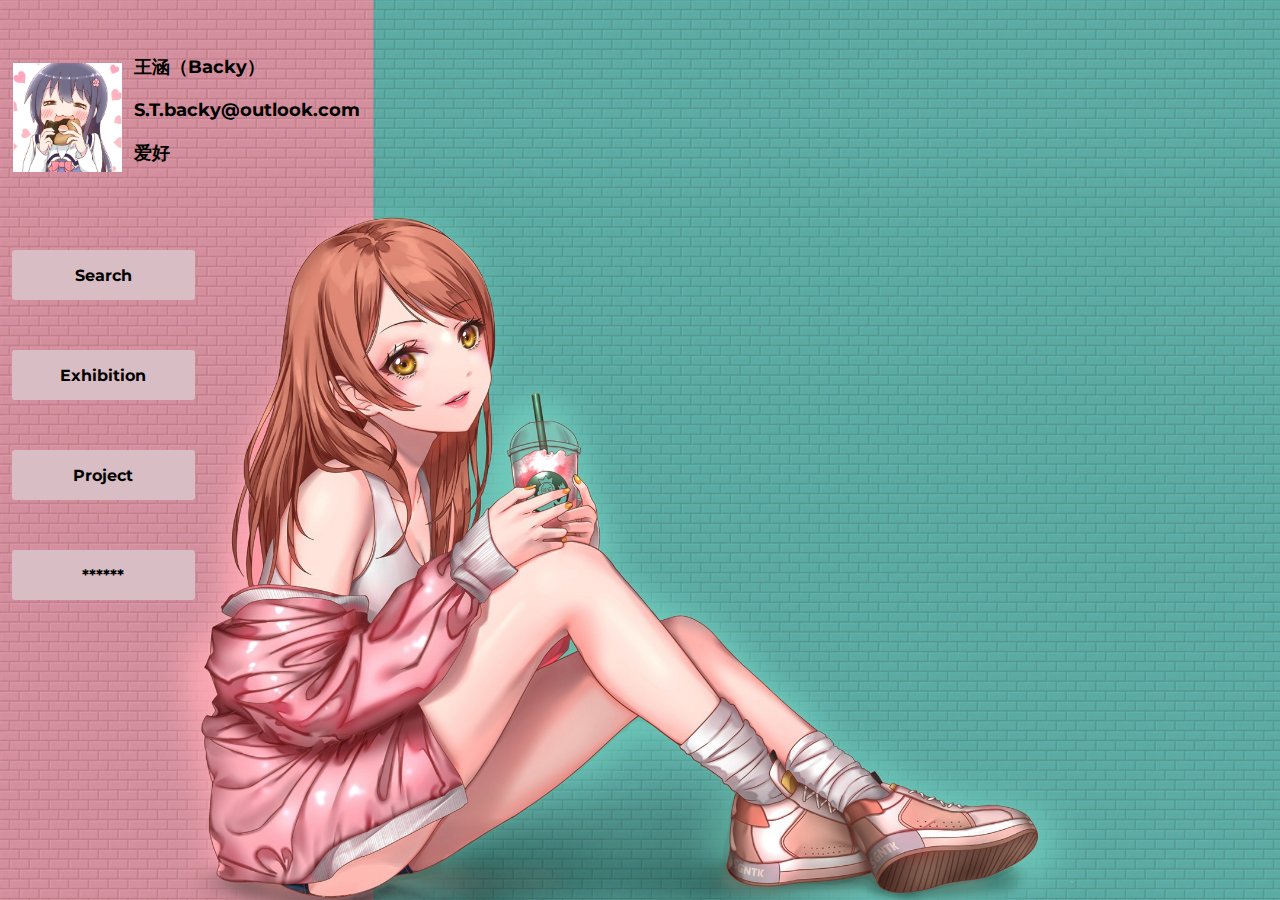
<file: index.html>
<!doctype html>
<html>
<head>
  <meta charset="utf-8">
  <meta name="viewport" content="initial-scale=1.0">
  <title>index</title>
  <link href="http://fonts.googleapis.com/css?family=Montserrat:700" rel="stylesheet" type="text/css">
  <link rel="stylesheet" href="css/standardize.css">
  <link rel="stylesheet" href="css/index-grid.css">
  <link rel="stylesheet" href="css/index.css">
</head>
<body class="body page-index clearfix">
  <div class="container _container">
    <button onClick="window.location='search.html';" class="_button _button-1">******</button>
    <button onClick="window.location='search.html';" class="_button _button-2">Project</button>
    <button onClick="window.location='search.html';" class="_button _button-3">Exhibition</button>
    <button onClick="window.location='search.html';" class="_button _button-4">Search</button>
  </div>
  <div class="container milk">
    <div class="text backy">
      <p>王涵（Backy）</p>
      <p>S.T.backy@outlook.com</p>
      <p>爱好&nbsp;</p>
</div>
    <div class="element backy"></div>
  </div>
</body>
</html>
</file>
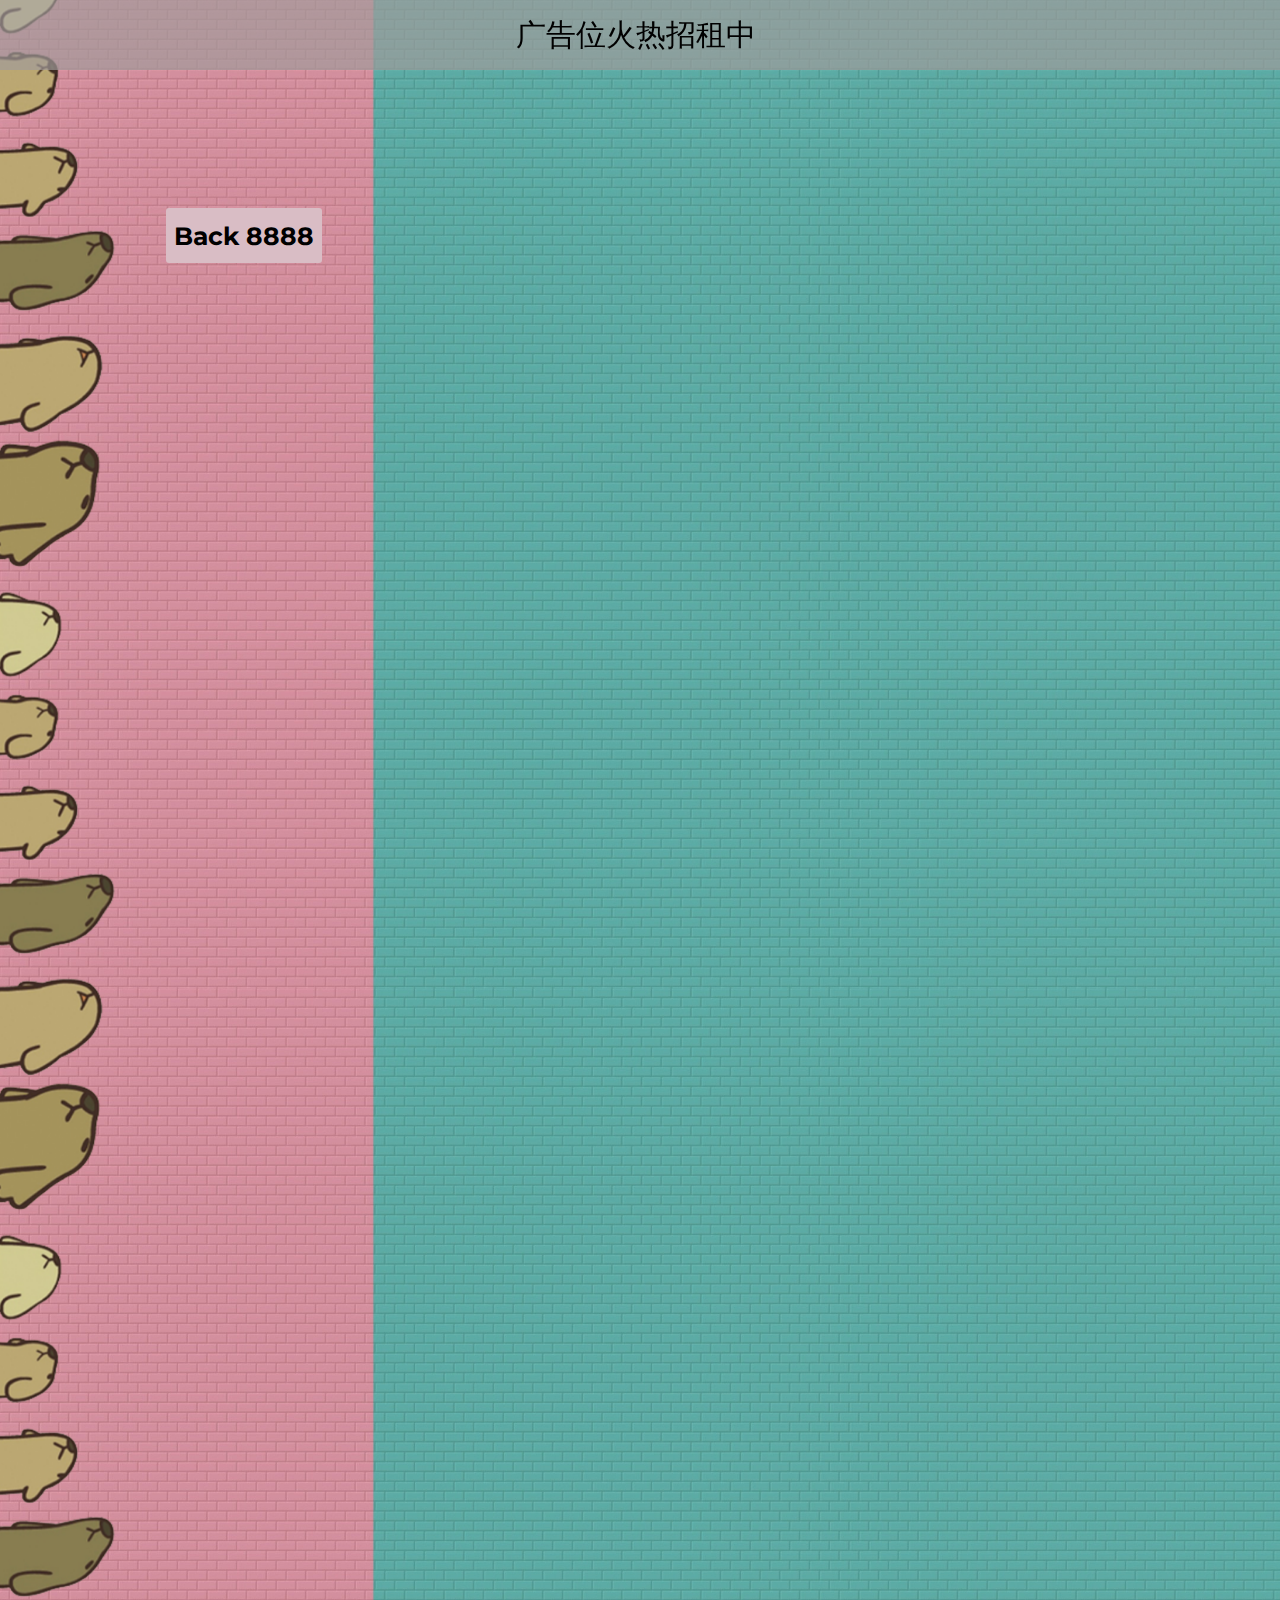
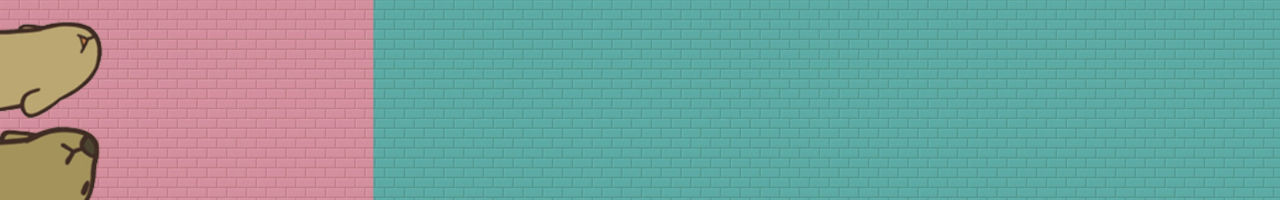
<file: 88888.html>
<!doctype html>
<html>
<head>
  <meta charset="utf-8">
  <meta name="viewport" content="initial-scale=1.0">
  <title>88888</title>
  <link href="http://fonts.googleapis.com/css?family=Montserrat:700,400,400" rel="stylesheet" type="text/css">
  <link rel="stylesheet" href="css/standardize.css">
  <link rel="stylesheet" href="css/88888-grid.css">
  <link rel="stylesheet" href="css/88888.css">
</head>
<body class="body page-88888 clearfix">
  <div class="element element-1"></div>
  <p class="text">广告位火热招租中&nbsp;</p>
  <div class="element element-2"></div>
  <button onClick="window.location='index.html';" class="_button">Back 8888</button>
</body>
</html>
</file>
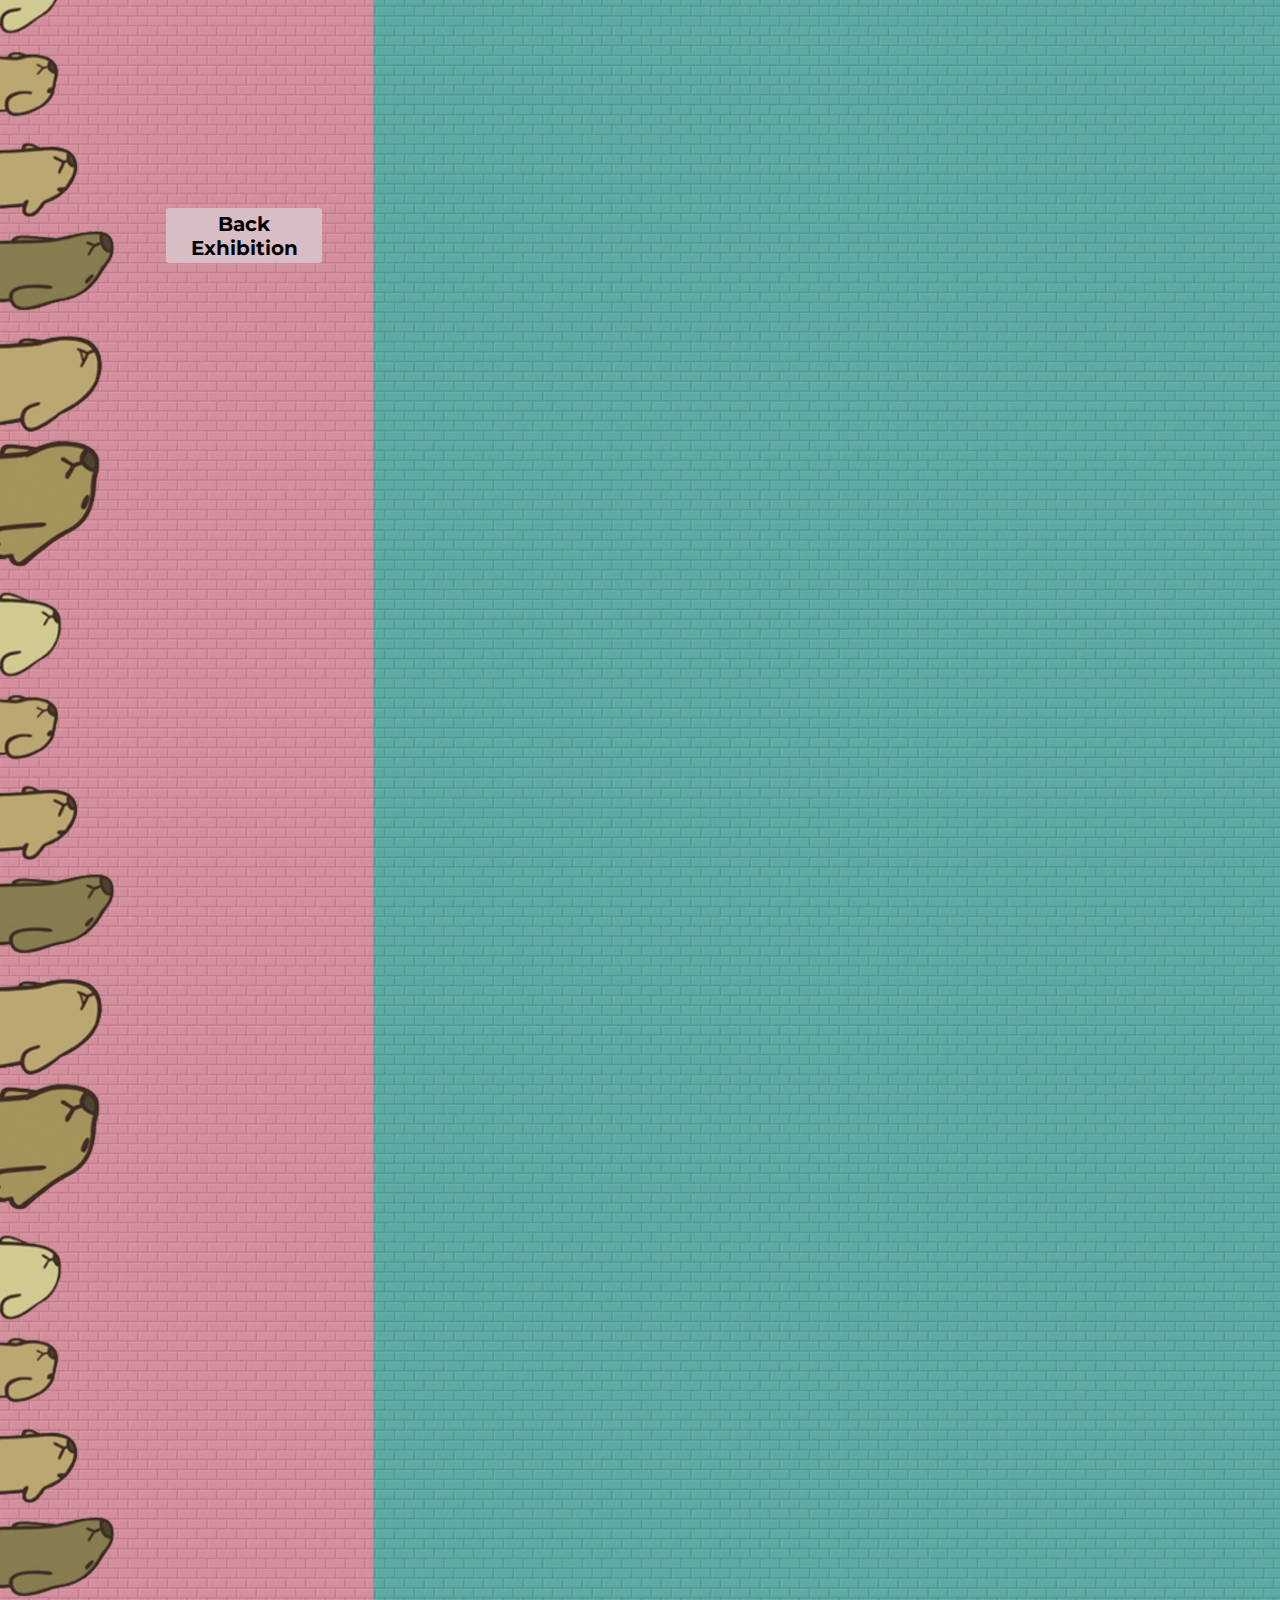
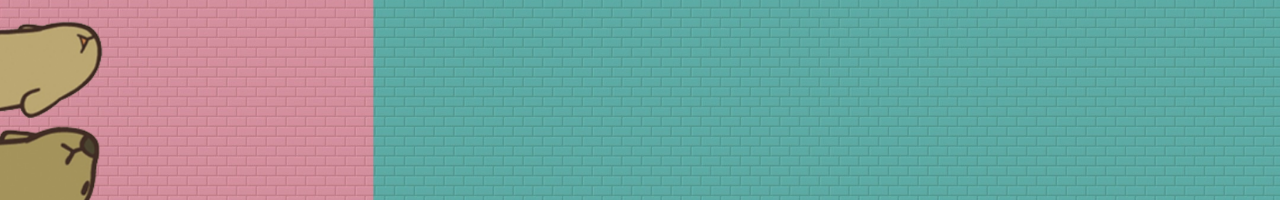
<file: exhibition.html>
<!doctype html>
<html>
<head>
  <meta charset="utf-8">
  <meta name="viewport" content="initial-scale=1.0">
  <title>exhibition</title>
  <link href="http://fonts.googleapis.com/css?family=Montserrat:700" rel="stylesheet" type="text/css">
  <link rel="stylesheet" href="css/standardize.css">
  <link rel="stylesheet" href="css/exhibition-grid.css">
  <link rel="stylesheet" href="css/exhibition.css">
</head>
<body class="body page-exhibition clearfix">
  <div class="element"></div>
  <button onClick="window.location='index.html';" class="_button">Back Exhibition</button>
</body>
</html>
</file>
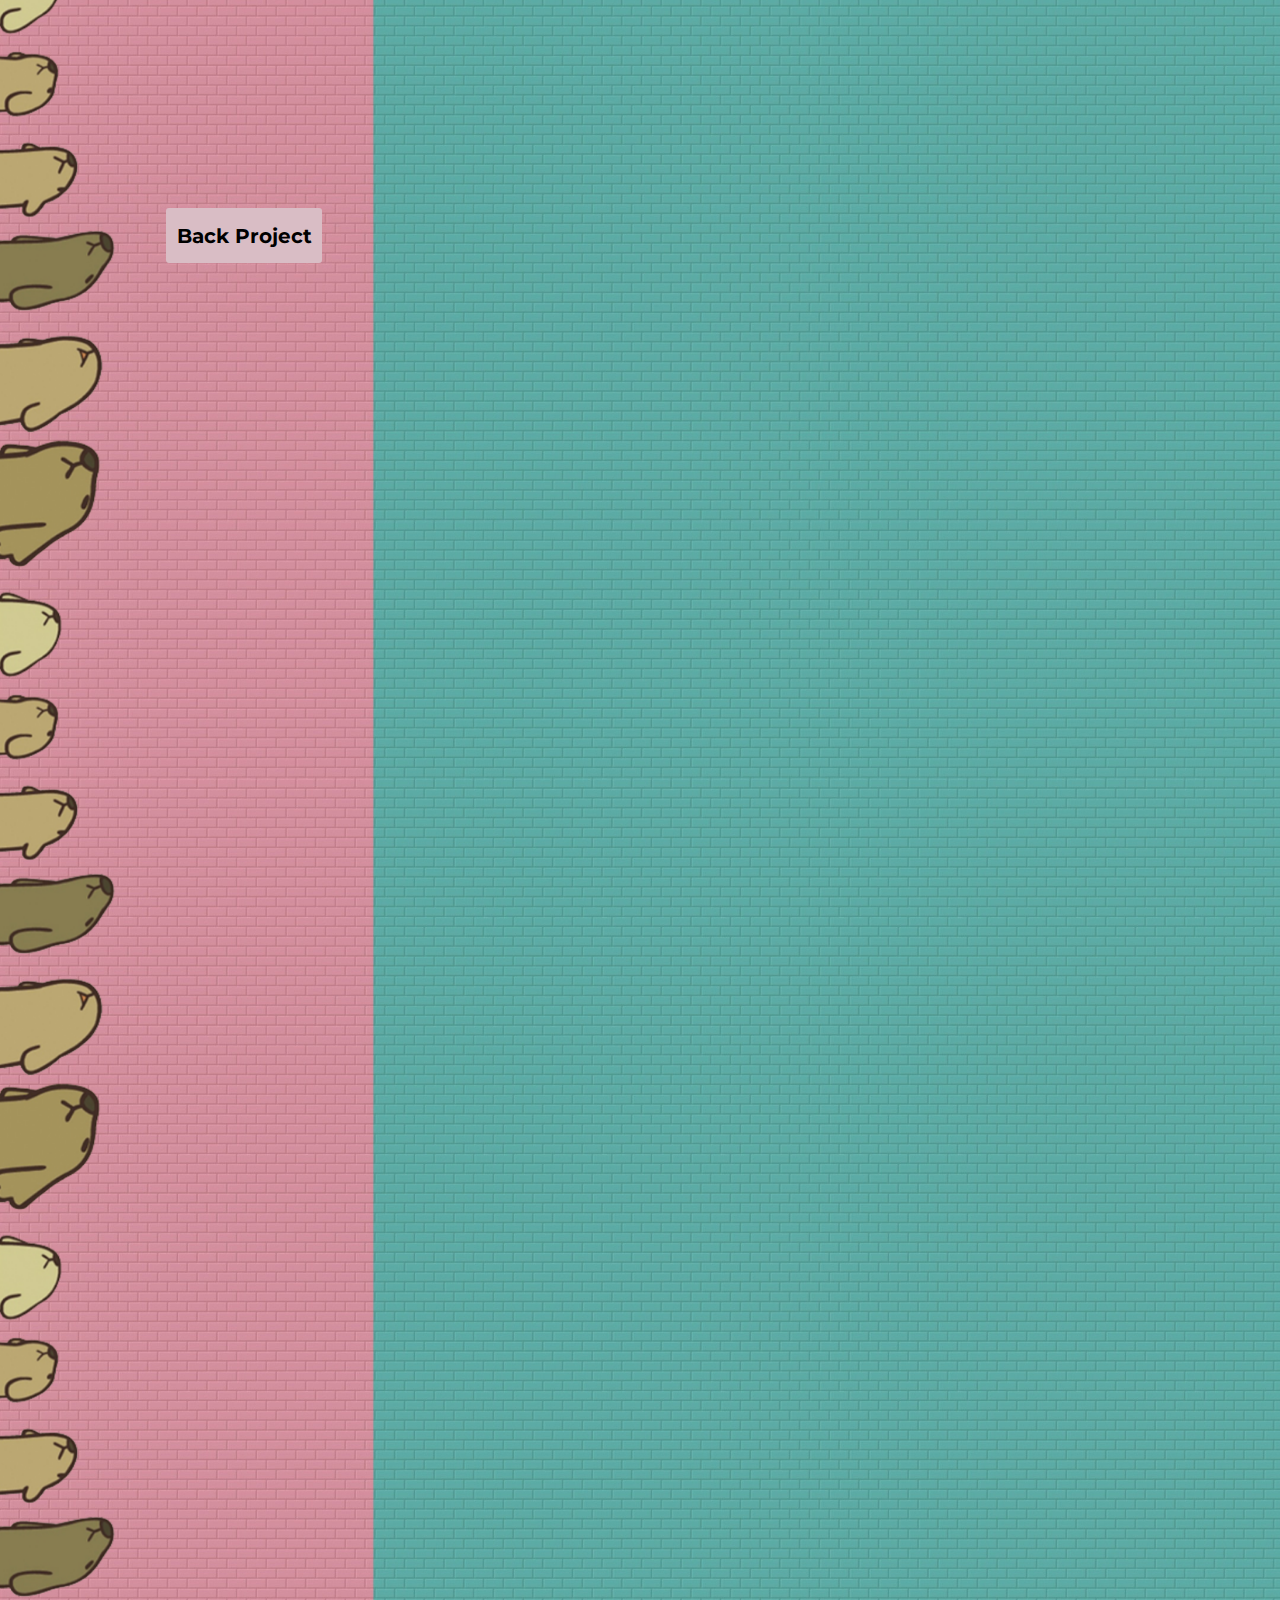
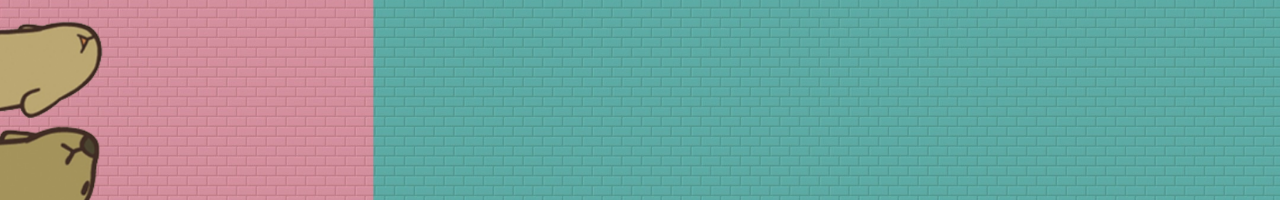
<file: project.html>
<!doctype html>
<html>
<head>
  <meta charset="utf-8">
  <meta name="viewport" content="initial-scale=1.0">
  <title>project</title>
  <link href="http://fonts.googleapis.com/css?family=Montserrat:700" rel="stylesheet" type="text/css">
  <link rel="stylesheet" href="css/standardize.css">
  <link rel="stylesheet" href="css/project-grid.css">
  <link rel="stylesheet" href="css/project.css">
</head>
<body class="body page-project clearfix">
  <div class="element"></div>
  <button onClick="window.location='index.html';" class="_button">Back Project</button>
</body>
</html>
</file>
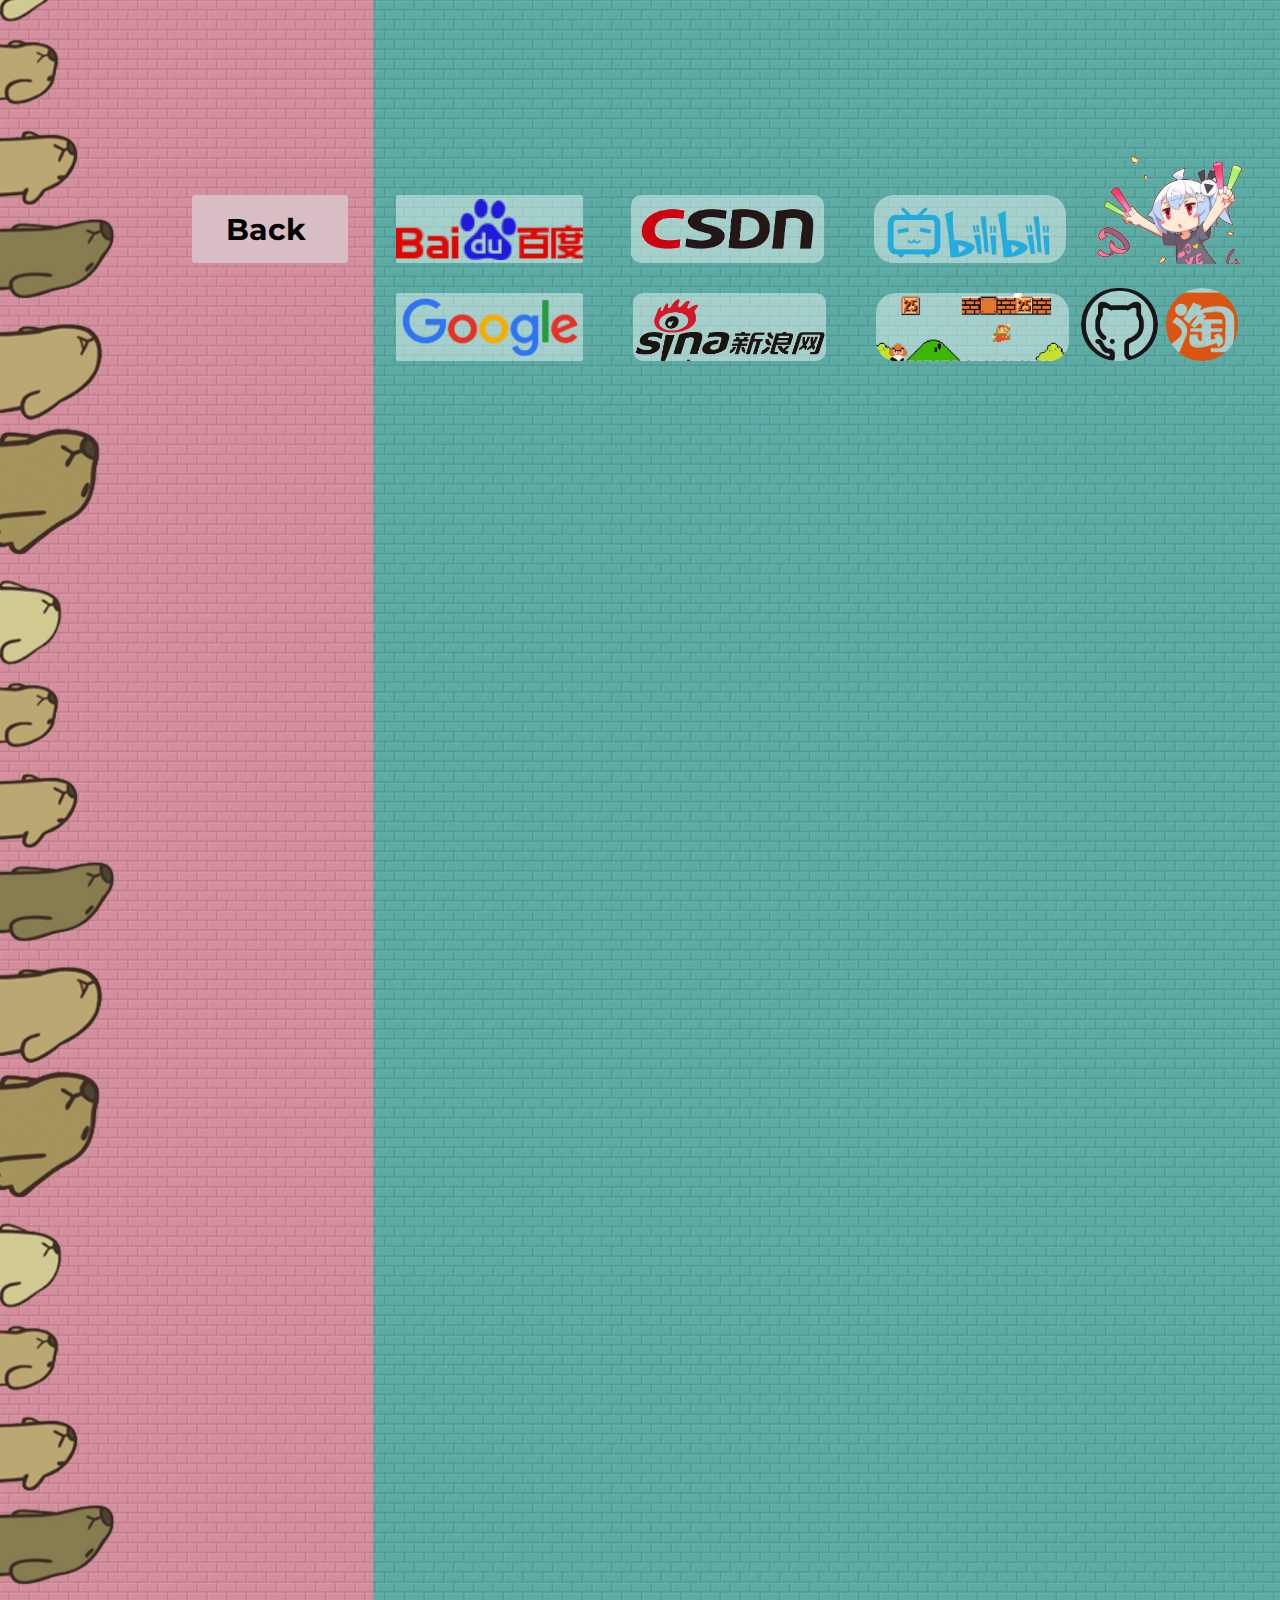
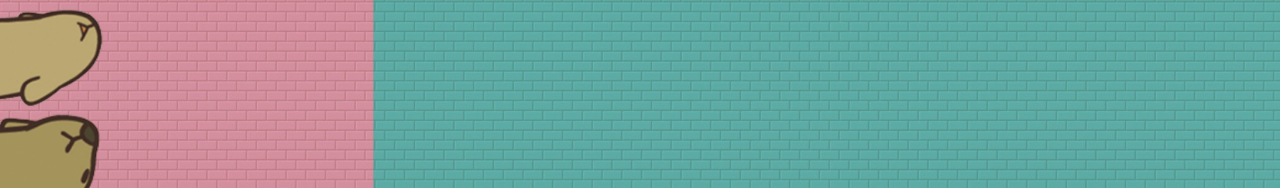
<file: search.html>
<!doctype html>
<html>
<head>
  <meta charset="utf-8">
  <meta name="viewport" content="initial-scale=1.0">
  <title>search</title>
  <link href="http://fonts.googleapis.com/css?family=Montserrat:400,700" rel="stylesheet" type="text/css">
  <link rel="stylesheet" href="css/standardize.css">
  <link rel="stylesheet" href="css/search-grid.css">
  <link rel="stylesheet" href="css/search.css">
</head>
<body class="body page-search clearfix">
  <div class="element"></div>
  <button onClick="window.location='index.html';" class="_button _button-1">Back&nbsp;</button>
  <div class="container clearfix">
    <a href="https://www.baidu.com/" class="button baidu"></a>
    <a class="button csdn" href="#"></a>
    <a href="https://www.bilibili.com/" class="button bilibili"></a>
    <button class="_button"></button>
    <a href="https://www.baidu.com/" class="button google"></a>
    <a href="http://blog.sina.com.cn/s/articlelist_6241868963_0_1.html" class="button sina"></a>
    <button class="maliao"></button>
    <a href="https://github.com/S-T-backy" class="button github"></a>
    <a href="https://www.taobao.com/" class="button taobao"></a>
  </div>
</body>
</html>
</file>
<file: css/index-grid.css>
.fluid-span-1 {
  width: 6.5%;
}

.fluid-span-2 {
  width: 15%;
}

.fluid-span-3 {
  width: 23.5%;
}

.fluid-span-4 {
  width: 32%;
}

.fluid-span-5 {
  width: 40.5%;
}

.fluid-span-6 {
  width: 49%;
}

.fluid-span-7 {
  width: 57.5%;
}

.fluid-span-8 {
  width: 66%;
}

.fluid-span-9 {
  width: 74.5%;
}

.fluid-span-10 {
  width: 83%;
}

.fluid-span-11 {
  width: 91.5%;
}

.fluid-span-12 {
  width: 100%;
}

.fluid-offset-1 {
  margin-left: 8.5%;
}

.fluid-offset-2 {
  margin-left: 17%;
}

.fluid-offset-3 {
  margin-left: 25.5%;
}

.fluid-offset-4 {
  margin-left: 34%;
}

.fluid-offset-5 {
  margin-left: 42.5%;
}

.fluid-offset-6 {
  margin-left: 51%;
}

.fluid-offset-7 {
  margin-left: 59.5%;
}

.fluid-offset-8 {
  margin-left: 68%;
}

.fluid-offset-9 {
  margin-left: 76.5%;
}

.fluid-offset-10 {
  margin-left: 85%;
}

.fluid-offset-11 {
  margin-left: 93.5%;
}
</file>
<file: css/index.css>
body {
  height: 100%;
  background: url('../images/8b0e90fba4453dfb101f414415b3bc72.jpg') rgb(89, 170, 164);
  background-repeat: no-repeat;
  background-size: cover;
  background-position: center top;
  font: 700 1.125em/1.38 Montserrat;
  color: rgb(0, 0, 0);
}

p {
  margin-bottom: 1em;
}

.container {
  position: absolute;
}

.element {
  position: absolute;
  top: 13px;
  left: 3.6931818181%;
  width: 32.1022727272%;
  height: 109px;
  background: url('../images/1b44286875c9408ea101fc0ec7be4842.jpg') rgba(222, 222, 222, 0);
  background-repeat: no-repeat;
  background-size: contain;
  background-position: center center;
}

.milk {
  top: 50px;
  left: -0.5%;
  z-index: 2;
  width: 29.3333333333%;
  height: 122px;
}

.text {
  position: absolute;
  top: 5px;
  left: 37.5%;
  z-index: 1;
  font-size: 1em;
  color: rgb(0, 0, 0);
}

._button {
  display: block;
  position: absolute;
  left: 0;
  width: 95%;
  height: 50px;
  border-radius: 3px;
  background-color: #d9bdc5;
  font-size: 0.889em;
  text-align: center;
  color: rgb(0, 0, 0);
}

._container {
  top: 250px;
  left: 0.9166666666%;
  z-index: 7;
  width: 15.0833333333%;
  height: 349px;
}

.container ._button-1 {
  top: 300px;
  z-index: 6;
}

.container ._button-2 {
  top: 200px;
  z-index: 5;
}

.container ._button-3 {
  top: 100px;
  z-index: 4;
}

.container ._button-4 {
  top: 0;
  z-index: 3;
}

@media(max-width: 1100px) {
  body {
    font-size: 0.813em;
  }

  .container .element {
    top: 0;
    left: 5.1020408163%;
    width: 28.8265306122%;
    height: 125px;
  }

  .container .text {
    top: 9px;
    left: 38.1616709183%;
    font-size: 13px;
  }

  .milk {
    left: 0;
    width: 35.6363636363%;
    height: 123px;
  }

  ._container {
    top: 238px;
    left: 2.4545454545%;
    width: 12.8181818181%;
    height: 306px;
  }

  .container ._button {
    height: 45px;
    font-size: 1.154em;
  }

  .container ._button-1 {
    top: 255px;
    width: 95.744680851%;
  }

  .container ._button-2 {
    top: 170px;
    width: 95.744680851%;
  }

  .container ._button-3 {
    top: 85px;
    width: 95.744680851%;
  }

  .container ._button-4 {
    left: 0;
    right: 0;
    width: 95.74%;
    margin-right: auto;
    margin-left: auto;
  }
}

@media(max-width: 1000px) {
  .container .element {
    left: 4.501607717%;
    width: 33.7620578778%;
    height: 85px;
  }

  .container .text {
    top: 6px;
    left: 41.237113402%;
  }

  .milk {
    width: 31.1%;
    height: 91px;
  }

  ._container {
    top: 210px;
    left: 1.6%;
    width: 13.6%;
    height: 302px;
  }

  .container ._button {
    height: 40px;
    font-size: 1.077em;
  }

  .container ._button-1,
  .container ._button-2,
  .container ._button-3 {
    width: 100%;
  }

  .container ._button-4 {
    left: 0;
    right: 0;
    width: 83%;
    margin-right: auto;
    margin-left: auto;
  }
}

@media(max-width: 900px) {
  body {
    height: 100%;
    background-image: none;
    background-position: 0% 0%;
  }

  .container .element {
    left: 4.3515220207%;
    width: 24.6486936608%;
  }

  .container .text {
    top: 0;
    left: 34.7150259067%;
  }

  .milk {
    left: 1.1111111111%;
    width: 42.8888888888%;
    height: 89px;
  }

  ._container {
    left: 2.4444444444%;
    width: 12%;
    height: 259px;
  }

  .container ._button {
    width: 85%;
  }

  .container ._button-1 {
    top: 210px;
    left: 7.4968434343%;
  }

  .container ._button-2 {
    top: 140px;
    left: 7.4968434343%;
    font-size: 1em;
  }

  .container ._button-3 {
    top: 70px;
    left: 7.4968434343%;
    font-size: 1em;
  }

  .container ._button-4 {
    left: 0;
    right: 0;
    margin-right: auto;
    margin-left: auto;
  }
}

@media(max-width: 800px) {
  .container .element {
    left: 4.9501456649%;
  }

  .container .text {
    left: 32.9596651758%;
  }

  .milk {
    left: 1.1113281249%;
    width: 47.5999999999%;
    height: 70px;
  }

  ._container {
    left: 2.6003906249%;
    width: 12.6%;
    height: 255px;
  }

  .container ._button {
    width: 83%;
  }

  .container ._button-1 {
    left: 7.487211285%;
  }

  .container ._button-2 {
    left: 7.5027127577%;
    font-size: 1.077em;
  }

  .container ._button-3 {
    left: 8.4948070066%;
    font-size: 1.077em;
  }

  .container ._button-4 {
    left: 0;
    right: 0;
    margin-right: auto;
    margin-left: auto;
  }
}

@media(max-width: 700px) {
  body {
    font-size: 0.813em;
  }

  .container .element {
    top: -4px;
    left: 5.472379969%;
    width: 21.0259539118%;
    height: 78px;
  }

  .container .text {
    left: 32.9863425165%;
  }

  .milk {
    left: 1.1116071428%;
    width: 47.5609756097%;
  }

  ._container {
    left: 1.8571428571%;
    width: 15%;
    height: 268px;
  }

  .container ._button {
    left: 7.619047619%;
  }

  .container ._button-1 {
    width: 82.8571428571%;
  }

  .container ._button-3 {
    font-size: 1em;
  }

  .container ._button-4 {
    right: auto;
  }
}

@media(max-width: 600px) {
  .container .element {
    top: 7px;
    left: 7.3591414334%;
    width: 26.2826479767%;
    height: 82px;
  }

  .container .text {
    top: 7px;
    left: 38.8983190056%;
  }

  .milk {
    top: 30px;
    left: 0;
    width: 47.5%;
  }

  ._container {
    top: 140px;
    left: 1.8333333333%;
    height: 261px;
  }

  .container ._button-4 {
    left: 7.6041666666%;
  }
}

@media(max-width: 500px) {
  body {
    font-size: 0.813em;
  }

  .container .element {
    top: 0;
    left: 3.781512605%;
    width: 28.5714285714%;
    height: 93px;
  }

  .container .text {
    top: 12px;
    left: 35.294117647%;
  }

  .milk {
    top: 20px;
  }

  ._container {
    top: 120px;
    left: 1.8%;
    height: 259px;
  }

  .container ._button-1 {
    top: 180px;
  }

  .container ._button-2 {
    top: 120px;
    font-size: 0.769em;
  }

  .container ._button-3 {
    top: 60px;
    font-size: 0.769em;
  }

  .container ._button-4 {
    font-size: 0.769em;
  }
}

@media(max-width: 400px) {
  body {
    font-size: 0.563em;
  }

  .container {
    top: 10px;
  }

  .container .element {
    top: -6px;
    left: 6.7076923076%;
  }

  .container .text {
    top: 13px;
    left: 41.9487179487%;
    font-size: 9px;
  }

  ._container {
    left: 52.25%;
    width: 42.75%;
    height: 95px;
  }

  .container ._button {
    width: 40%;
    height: 35px;
    font-size: 1.222em;
  }

  .container ._button-1 {
    top: 50px;
    left: 48.0329949238%;
  }

  .container ._button-2 {
    top: 50px;
    left: 0;
  }

  .container ._button-3 {
    top: 0;
    left: 0;
  }

  .container ._button-4 {
    left: 48.0329949238%;
  }
}

@media(max-width: 300px) {
  body {
    height: 100%;
    background-image: url('../images/8b0e90fba4453dfb101f414415b3bc72.jpg');
    background-size: cover;
    background-position: center top;
  }

  .container .element {
    top: 0;
    left: 4.7872340425%;
    width: 25.6756756756%;
    height: 39px;
  }

  .container .text {
    top: 0;
    left: 37.9379697258%;
    font-size: 6px;
  }

  .milk {
    width: 47%;
    height: 42px;
  }

  ._container {
    top: 52px;
    left: 15.1979166666%;
    width: 99%;
    height: 30px;
  }

  .container ._button {
    top: 6px;
    width: 15%;
    height: 18px;
  }

  .container ._button-1 {
    left: 60%;
    font-size: 1.833em;
  }

  .container ._button-2 {
    left: 40%;
    font-size: 1.333em;
  }

  .container ._button-3 {
    left: 20%;
    font-size: 1.333em;
  }

  .container ._button-4 {
    left: 0;
    font-size: 1.333em;
  }
}
</file>
<file: css/88888-grid.css>
.fluid-span-1 {
  width: 6.5%;
}

.fluid-span-2 {
  width: 15%;
}

.fluid-span-3 {
  width: 23.5%;
}

.fluid-span-4 {
  width: 32%;
}

.fluid-span-5 {
  width: 40.5%;
}

.fluid-span-6 {
  width: 49%;
}

.fluid-span-7 {
  width: 57.5%;
}

.fluid-span-8 {
  width: 66%;
}

.fluid-span-9 {
  width: 74.5%;
}

.fluid-span-10 {
  width: 83%;
}

.fluid-span-11 {
  width: 91.5%;
}

.fluid-span-12 {
  width: 100%;
}

.fluid-offset-1 {
  margin-left: 8.5%;
}

.fluid-offset-2 {
  margin-left: 17%;
}

.fluid-offset-3 {
  margin-left: 25.5%;
}

.fluid-offset-4 {
  margin-left: 34%;
}

.fluid-offset-5 {
  margin-left: 42.5%;
}

.fluid-offset-6 {
  margin-left: 51%;
}

.fluid-offset-7 {
  margin-left: 59.5%;
}

.fluid-offset-8 {
  margin-left: 68%;
}

.fluid-offset-9 {
  margin-left: 76.5%;
}

.fluid-offset-10 {
  margin-left: 85%;
}

.fluid-offset-11 {
  margin-left: 93.5%;
}
</file>
<file: css/88888.css>
body {
  height: 100%;
  background: url('../images/8b0e90fba4453dfb101f414415b3bc72(3).jpg') rgb(78, 155, 148);
  background-repeat: repeat-y;
  background-size: cover;
  background-position: left top;
  font: 400 1.875em/1.38 Montserrat;
  color: rgb(0, 0, 0);
}

.text {
  position: fixed;
  top: 14px;
  left: 0;
  right: 0;
  z-index: 3;
  width: 22.3828125%;
  min-height: 43px;
  margin: 0 auto;
  font-size: 1em;
  text-align: center;
  color: rgb(0, 0, 0);
}

._button {
  display: block;
  position: relative;
  float: left;
  z-index: 1;
  width: 12.1666666666%;
  height: 55px;
  margin: 208px 0 0 3%;
  border-radius: 3px;
  background-color: #d9bdc5;
  font-size: 0.833em;
  font-weight: 700;
  text-align: center;
  color: rgb(0, 0, 0);
}

.element-1 {
  position: relative;
  float: left;
  z-index: 0;
  width: 10%;
  height: 1800px;
  background: url('../images/ac5afa59ada34de634b6be4db5a59b24%20-%20%E5%89%AF%E6%9C%AC.png') rgba(222, 222, 222, 0);
  background-repeat: repeat-y;
  background-size: contain;
  background-position: center center;
}

.element-2 {
  position: fixed;
  top: 0;
  left: 0;
  right: 0;
  z-index: 2;
  width: 100.0833333333%;
  height: 70px;
  margin: 0 auto;
  background-color: rgba(160, 155, 155, 0.68);
}

@media(max-width: 1100px) {
  .element-2,
  .text {
    right: auto;
  }

  ._button {
    position: relative;
    z-index: 1;
  }

  .element-1 {
    position: relative;
    z-index: 0;
  }
}

@media(max-width: 1000px) {
  body {
    font-size: 1.875em;
  }

  ._button {
    position: relative;
    z-index: 1;
  }

  .element-1 {
    position: relative;
    z-index: 0;
  }
}

@media(max-width: 300px) {
  ._button {
    position: relative;
    z-index: 1;
  }

  .element-1 {
    position: relative;
    z-index: 0;
  }
}
</file>
<file: css/exhibition-grid.css>
.fluid-span-1 {
  width: 6.5%;
}

.fluid-span-2 {
  width: 15%;
}

.fluid-span-3 {
  width: 23.5%;
}

.fluid-span-4 {
  width: 32%;
}

.fluid-span-5 {
  width: 40.5%;
}

.fluid-span-6 {
  width: 49%;
}

.fluid-span-7 {
  width: 57.5%;
}

.fluid-span-8 {
  width: 66%;
}

.fluid-span-9 {
  width: 74.5%;
}

.fluid-span-10 {
  width: 83%;
}

.fluid-span-11 {
  width: 91.5%;
}

.fluid-span-12 {
  width: 100%;
}

.fluid-offset-1 {
  margin-left: 8.5%;
}

.fluid-offset-2 {
  margin-left: 17%;
}

.fluid-offset-3 {
  margin-left: 25.5%;
}

.fluid-offset-4 {
  margin-left: 34%;
}

.fluid-offset-5 {
  margin-left: 42.5%;
}

.fluid-offset-6 {
  margin-left: 51%;
}

.fluid-offset-7 {
  margin-left: 59.5%;
}

.fluid-offset-8 {
  margin-left: 68%;
}

.fluid-offset-9 {
  margin-left: 76.5%;
}

.fluid-offset-10 {
  margin-left: 85%;
}

.fluid-offset-11 {
  margin-left: 93.5%;
}
</file>
<file: css/exhibition.css>
body {
  height: 100%;
  background: url('../images/8b0e90fba4453dfb101f414415b3bc72(2).jpg') rgb(78, 155, 148);
  background-repeat: no-repeat;
  background-size: cover;
  background-position: center center;
  font: 700 1.25em/1.38 Montserrat;
  color: rgb(0, 0, 0);
}

.element {
  float: left;
  width: 10%;
  height: 1800px;
  background: url('../images/ac5afa59ada34de634b6be4db5a59b24%20-%20%E5%89%AF%E6%9C%AC.png') rgba(222, 222, 222, 0);
  background-repeat: repeat-y;
  background-size: contain;
  background-position: center center;
}

._button {
  display: block;
  float: left;
  width: 12.1666666666%;
  height: 55px;
  margin: 208px 0 0 3%;
  border-radius: 3px;
  background-color: #d9bdc5;
  font-size: 1em;
  text-align: center;
  color: rgb(0, 0, 0);
}

@media(max-width: 1000px) {
  body {
    font-size: 1.25em;
  }
}
</file>
<file: css/project-grid.css>
.fluid-span-1 {
  width: 6.5%;
}

.fluid-span-2 {
  width: 15%;
}

.fluid-span-3 {
  width: 23.5%;
}

.fluid-span-4 {
  width: 32%;
}

.fluid-span-5 {
  width: 40.5%;
}

.fluid-span-6 {
  width: 49%;
}

.fluid-span-7 {
  width: 57.5%;
}

.fluid-span-8 {
  width: 66%;
}

.fluid-span-9 {
  width: 74.5%;
}

.fluid-span-10 {
  width: 83%;
}

.fluid-span-11 {
  width: 91.5%;
}

.fluid-span-12 {
  width: 100%;
}

.fluid-offset-1 {
  margin-left: 8.5%;
}

.fluid-offset-2 {
  margin-left: 17%;
}

.fluid-offset-3 {
  margin-left: 25.5%;
}

.fluid-offset-4 {
  margin-left: 34%;
}

.fluid-offset-5 {
  margin-left: 42.5%;
}

.fluid-offset-6 {
  margin-left: 51%;
}

.fluid-offset-7 {
  margin-left: 59.5%;
}

.fluid-offset-8 {
  margin-left: 68%;
}

.fluid-offset-9 {
  margin-left: 76.5%;
}

.fluid-offset-10 {
  margin-left: 85%;
}

.fluid-offset-11 {
  margin-left: 93.5%;
}
</file>
<file: css/project.css>
body {
  height: 100%;
  background: url('../images/8b0e90fba4453dfb101f414415b3bc72(2).jpg') rgb(78, 155, 148);
  background-repeat: no-repeat;
  background-size: cover;
  background-position: center center;
  font: 700 1.25em/1.38 Montserrat;
  color: rgb(0, 0, 0);
}

.element {
  float: left;
  width: 10%;
  height: 1800px;
  background: url('../images/ac5afa59ada34de634b6be4db5a59b24%20-%20%E5%89%AF%E6%9C%AC.png') rgba(222, 222, 222, 0);
  background-repeat: repeat-y;
  background-size: contain;
  background-position: center center;
}

._button {
  display: block;
  float: left;
  width: 12.1666666666%;
  height: 55px;
  margin: 208px 0 0 3%;
  border-radius: 3px;
  background-color: #d9bdc5;
  font-size: 1em;
  text-align: center;
  color: rgb(0, 0, 0);
}

@media(max-width: 1000px) {
  body {
    font-size: 1.25em;
  }
}
</file>
<file: css/search-grid.css>
.fluid-span-1 {
  width: 6.5%;
}

.fluid-span-2 {
  width: 15%;
}

.fluid-span-3 {
  width: 23.5%;
}

.fluid-span-4 {
  width: 32%;
}

.fluid-span-5 {
  width: 40.5%;
}

.fluid-span-6 {
  width: 49%;
}

.fluid-span-7 {
  width: 57.5%;
}

.fluid-span-8 {
  width: 66%;
}

.fluid-span-9 {
  width: 74.5%;
}

.fluid-span-10 {
  width: 83%;
}

.fluid-span-11 {
  width: 91.5%;
}

.fluid-span-12 {
  width: 100%;
}

.fluid-offset-1 {
  margin-left: 8.5%;
}

.fluid-offset-2 {
  margin-left: 17%;
}

.fluid-offset-3 {
  margin-left: 25.5%;
}

.fluid-offset-4 {
  margin-left: 34%;
}

.fluid-offset-5 {
  margin-left: 42.5%;
}

.fluid-offset-6 {
  margin-left: 51%;
}

.fluid-offset-7 {
  margin-left: 59.5%;
}

.fluid-offset-8 {
  margin-left: 68%;
}

.fluid-offset-9 {
  margin-left: 76.5%;
}

.fluid-offset-10 {
  margin-left: 85%;
}

.fluid-offset-11 {
  margin-left: 93.5%;
}
</file>
<file: css/search.css>
body {
  height: 100%;
  background: url('../images/8b0e90fba4453dfb101f414415b3bc72(2).jpg') rgb(78, 155, 148);
  background-repeat: no-repeat;
  background-size: cover;
  background-position: center center;
  font: 700 1.875em/1.38 Montserrat;
  color: rgb(0, 0, 0);
}

.baidu {
  z-index: 0;
  width: 21.8204488778%;
  height: 68px;
  margin-top: 52px;
  border-radius: 2px;
  background-image: url('../images/baidu.png');
  background-repeat: no-repeat;
  background-size: contain;
  background-position: center center;
}

.bilibili {
  z-index: 3;
  width: 22.5685785536%;
  height: 68px;
  margin: 52px 0 0 5.85208%;
  border-radius: 20px;
  background-image: url('../images/bilibili(%E5%B7%B2%E5%8E%BB%E5%BA%95).png');
  background-repeat: no-repeat;
  background-size: cover;
  background-position: 50% 30%;
}

.button {
  display: block;
  position: relative;
  float: left;
  background-color: rgba(255, 255, 255, 0.44);
  font-size: 0.533em;
  font-weight: 400;
  text-align: center;
  color: rgb(0, 0, 0);
}

.container {
  float: left;
  width: 66.7942708333%;
  height: 218px;
  margin: 143px 0 0 3.79948%;
}

.csdn {
  z-index: 1;
  width: 22.5685785536%;
  height: 68px;
  margin: 52px 0 0 5.57722%;
  border-radius: 10px;
  background-image: url('../images/csdn(3).jpg');
  background-repeat: no-repeat;
  background-size: cover;
  background-position: center center;
}

.element {
  float: left;
  width: 10%;
  height: 1800px;
  margin-top: -12px;
  background: url('../images/ac5afa59ada34de634b6be4db5a59b24%20-%20%E5%89%AF%E6%9C%AC.png') rgba(222, 222, 222, 0);
  background-repeat: repeat-y;
  background-size: contain;
  background-position: center center;
}

.github {
  z-index: 7;
  width: 8.9828063472%;
  height: 73px;
  margin: 13px 0 0 1.4562%;
  border-radius: 100px;
  background-image: url('../images/github.png');
  background-repeat: no-repeat;
  background-size: cover;
  background-position: center center;
}

.google {
  clear: both;
  z-index: 4;
  width: 21.8204488778%;
  height: 68px;
  margin-top: 18px;
  border-radius: 2px;
  background-image: url('../images/google(2).png');
  background-repeat: no-repeat;
  background-size: cover;
  background-position: center center;
}

.maliao {
  display: block;
  position: relative;
  float: left;
  z-index: 6;
  width: 22.5685785536%;
  height: 68px;
  margin: 18px 0 0 5.85208%;
  border-radius: 20px;
  background: url('../images/b1402decfdec7f1696eb729969525270.png') rgba(255, 255, 255, 0.44);
  background-repeat: no-repeat;
  background-size: cover;
  background-position: center center;
  font-size: 0.533em;
  font-weight: 400;
  text-align: center;
  color: rgb(0, 0, 0);
}

.sina {
  z-index: 5;
  width: 22.5685785536%;
  height: 68px;
  margin: 18px 0 0 5.83259%;
  border-radius: 10px;
  background-image: url('../images/sina-logo-white-744x430(%E5%B7%B2%E5%8E%BB%E5%BA%95).png');
  background-repeat: no-repeat;
  background-size: cover;
  background-position: left top;
}

.taobao {
  z-index: 8;
  width: 8.3590003508%;
  height: 73px;
  margin: 13px 0 0 0.99809%;
  border-radius: 100px;
  background-image: url('../images/timg(%E5%B7%B2%E5%8E%BB%E5%BA%95).png');
  background-repeat: repeat-y;
  background-size: 80px auto;
  background-position: center top;
}

._button {
  display: block;
  float: left;
  border-radius: 3px;
  text-align: center;
  color: rgb(0, 0, 0);
}

.container ._button {
  position: relative;
  z-index: 2;
  width: 18.0798004987%;
  height: 132px;
  margin-left: 3.2165%;
  background: url('../images/1011bce4d5fdbb6dcb74b137b4931e7e.png') rgba(255, 255, 255, 0);
  background-repeat: no-repeat;
  background-size: contain;
  background-position: center center;
  font-size: 0.533em;
  font-weight: 400;
}

._button-1 {
  width: 12.1666666666%;
  height: 68px;
  margin: 195px 0 0 5%;
  background-color: #d9bdc5;
  font-size: 1em;
}

@media(max-width: 1100px) {
  body {
    font-size: 1.563em;
  }

  .container {
    width: 67.909090909%;
    height: 224px;
    margin-left: 3.77983%;
  }

  .container .baidu {
    z-index: 0;
    width: 21.4733935742%;
    height: 60px;
    margin-left: -0.09413%;
  }

  .container .bilibili {
    z-index: 3;
    width: 22.2096720214%;
    height: 60px;
    margin-left: 5.7459%;
  }

  .container .button {
    position: relative;
    font-size: 0.64em;
  }

  .container .csdn {
    z-index: 1;
    width: 22.2096720214%;
    height: 60px;
    margin-left: 5.73963%;
  }

  .container .github {
    z-index: 7;
    width: 8.9724006612%;
    height: 67px;
    margin-top: 16px;
    margin-left: 1.60852%;
  }

  .container .google {
    z-index: 4;
    width: 21.4733935742%;
    height: 60px;
    margin-top: 16px;
  }

  .container .maliao {
    position: relative;
    z-index: 6;
    width: 22.2096720214%;
    height: 60px;
    margin-top: 16px;
    margin-left: 5.7459%;
    font-size: 0.64em;
  }

  .container .sina {
    z-index: 5;
    width: 22.2096720214%;
    height: 60px;
    margin-top: 16px;
    margin-left: 5.6455%;
  }

  .container .taobao {
    z-index: 8;
    width: 8.8384842334%;
    height: 67px;
    margin-top: 16px;
    margin-left: 1.47047%;
    border-width: 1px;
    border-style: none;
    background-size: 73px 80px;
  }

  .element {
    margin-top: 0;
  }

  ._button {
    height: 60px;
    margin-left: 5.1875%;
    font-size: 25px;
  }

  .container ._button {
    position: relative;
    z-index: 2;
    width: 21.0248791613%;
    height: 122px;
    margin-top: 12px;
    margin-left: 1.68382%;
    font-size: 0.64em;
  }
}

@media(max-width: 1000px) {
  body {
    font-size: 1.438em;
  }

  .container {
    width: 67.5%;
    height: 209px;
    margin-left: 3.73438%;
  }

  .container .baidu {
    z-index: 0;
    width: 20.8623927038%;
    margin-left: 0.88889%;
  }

  .container .bilibili {
    z-index: 3;
    width: 21.5777002861%;
    margin-left: 5.34954%;
  }

  .container .button {
    position: relative;
    font-size: 0.696em;
  }

  .container .csdn {
    z-index: 1;
    width: 21.5777002861%;
    margin-left: 4.91667%;
  }

  .container .github {
    z-index: 7;
    width: 8.8888888888%;
    height: 61px;
    margin-top: 18px;
    margin-left: 3.05093%;
    background-size: contain;
  }

  .container .google {
    z-index: 4;
    width: 20.8623927038%;
    margin-top: 18px;
    margin-left: 0.88889%;
    background-size: contain;
  }

  .container .maliao {
    position: relative;
    z-index: 6;
    width: 21.5777002861%;
    margin-top: 18px;
    margin-left: 5.59954%;
    font-size: 0.696em;
  }

  .container .sina {
    z-index: 5;
    width: 21.5777002861%;
    margin-top: 18px;
    margin-left: 4.66667%;
  }

  .container .taobao {
    z-index: 8;
    width: 8.8888888888%;
    height: 61px;
    margin-top: 18px;
    margin-left: 1.9213%;
    border-width: 3px;
    background-size: 50px 57px;
  }

  ._button {
    margin-left: 4.5%;
    font-size: 23px;
  }

  .container ._button {
    position: relative;
    z-index: 2;
    width: 21.6296296296%;
    height: 125px;
    margin-top: 0;
    margin-left: 1.6088%;
    font-size: 0.696em;
  }
}

@media(max-width: 900px) {
  body {
    height: 100%;
    background-image: none;
    background-position: 0% 0%;
  }

  .container {
    width: 67.8888888888%;
    height: 223px;
    margin-left: 3.89931%;
  }

  .container .baidu {
    z-index: 0;
    margin-left: -0.09974%;
  }

  .container .bilibili {
    z-index: 3;
    margin-left: 5.58525%;
  }

  .container .button {
    position: relative;
    font-size: 0.64em;
  }

  .container .csdn {
    z-index: 1;
    margin-left: 5.58525%;
  }

  .container .github {
    z-index: 7;
    width: 8.6745262511%;
    height: 53px;
    margin-top: 23px;
    margin-left: 1.48582%;
  }

  .container .google {
    z-index: 4;
    margin-top: 23px;
    margin-left: -0.09974%;
  }

  .container .maliao {
    position: relative;
    z-index: 6;
    margin-top: 23px;
    margin-left: 5.58525%;
    font-size: 0.64em;
  }

  .container .sina {
    z-index: 5;
    margin-top: 23px;
    margin-left: 5.58525%;
  }

  .container .taobao {
    z-index: 8;
    width: 8.8381965578%;
    height: 53px;
    margin-top: 23px;
    margin-left: 2.32463%;
  }

  ._button {
    margin-left: 5.19792%;
    font-size: 25px;
  }

  .container ._button {
    position: relative;
    z-index: 2;
    width: 21.6044804746%;
    height: 105px;
    margin-top: 15px;
    margin-left: 2.65709%;
    font-size: 0.64em;
  }
}

@media(max-width: 800px) {
  body {
    font-size: 1.125em;
  }

  .container {
    width: 67.875%;
    height: 196px;
    margin-left: 4.08008%;
  }

  .container .baidu {
    z-index: 0;
    margin-left: -0.09496%;
  }

  .container .bilibili {
    z-index: 3;
    margin-left: 5.55364%;
  }

  .container .button {
    position: relative;
    font-size: 0.889em;
  }

  .container .csdn {
    z-index: 1;
    margin-left: 5.55364%;
  }

  .container .github {
    z-index: 7;
    width: 10.5002590524%;
    height: 58px;
    margin-top: 18px;
    margin-left: 1.40424%;
  }

  .container .google {
    z-index: 4;
    margin-top: 18px;
    margin-left: 0;
    background-repeat: repeat-x;
  }

  .container .maliao {
    position: relative;
    z-index: 6;
    margin-top: 18px;
    margin-left: 5.55364%;
    font-size: 0.889em;
  }

  .container .sina {
    z-index: 5;
    margin-top: 18px;
    margin-left: 5.55364%;
  }

  .container .taobao {
    z-index: 8;
    width: 10.1318289102%;
    height: 58px;
    margin-top: 18px;
    margin-left: 1.14814%;
    border-style: solid;
  }

  ._button {
    margin-top: 196px;
    margin-left: 5.19922%;
    font-size: 18px;
  }

  .container ._button {
    position: relative;
    z-index: 2;
    width: 23.1997468281%;
    height: 100px;
    margin-top: 12px;
    margin-left: 1.49632%;
    font-size: 0.889em;
  }
}

@media(max-width: 700px) {
  .container {
    width: 67.8%;
    margin-left: 2.59152%;
  }

  .container .baidu {
    z-index: 0;
    margin-left: -0.09548%;
  }

  .container .bilibili {
    z-index: 3;
    margin-left: 5.54422%;
  }

  .container .button {
    position: relative;
  }

  .container .csdn {
    z-index: 1;
    margin-left: 5.54422%;
  }

  .container .github {
    z-index: 7;
    width: 10.7460327912%;
    height: 51px;
    margin-top: 30px;
    margin-left: 2.29802%;
  }

  .container .google {
    z-index: 4;
    margin-top: 30px;
  }

  .container .maliao {
    position: relative;
    z-index: 6;
    margin-top: 30px;
    margin-left: 5.54422%;
  }

  .container .sina {
    z-index: 5;
    margin-top: 30px;
    margin-left: 5.54422%;
  }

  .container .taobao {
    z-index: 8;
    width: 9.4817936392%;
    height: 48px;
    margin-top: 30px;
    margin-left: 1.46507%;
    border-width: 2px;
  }

  ._button {
    margin-top: 198px;
    margin-left: 5.57143%;
  }

  .container ._button {
    position: relative;
    z-index: 2;
    width: 24.8429224645%;
    height: 102px;
    margin-top: 6px;
    margin-left: 0.09548%;
  }
}

@media(max-width: 600px) {
  body {
    font-size: 1.438em;
  }

  .container {
    width: 67.8333333333%;
    height: 218px;
    margin-left: 3.29948%;
  }

  .container .baidu {
    z-index: 0;
    margin-left: -0.06143%;
  }

  .container .bilibili {
    z-index: 3;
    margin-left: 5.52826%;
  }

  .container .button {
    position: relative;
    font-size: 0.696em;
  }

  .container .csdn {
    z-index: 1;
    margin-left: 5.52826%;
    background-size: contain;
  }

  .container .github {
    z-index: 7;
    width: 11.0620318801%;
    height: 44px;
    margin-top: 41px;
    margin-left: 2.23818%;
  }

  .container .google {
    z-index: 4;
    margin-top: 25px;
  }

  .container .maliao {
    position: relative;
    z-index: 6;
    margin-top: 25px;
    margin-left: 5.52826%;
    font-size: 0.696em;
  }

  .container .sina {
    z-index: 5;
    margin-top: 25px;
    margin-left: 5.40541%;
    background-size: contain;
    background-position: center center;
  }

  .container .taobao {
    z-index: 8;
    width: 11.5479115479%;
    height: 46px;
    margin-top: 0;
    margin-left: 0;
  }

  ._button {
    margin-top: 195px;
    margin-left: 5.19792%;
    font-size: 23px;
  }

  .container ._button {
    position: relative;
    z-index: 2;
    width: 22.3698866909%;
    height: 95px;
    margin-top: 21px;
    margin-left: 1.93873%;
    font-size: 0.696em;
  }
}

@media(max-width: 500px) {
  body {
    font-size: 1.125em;
  }

  .container {
    width: 65.8%;
    margin-left: 3.43438%;
  }

  .container .baidu {
    z-index: 0;
    width: 21.5799999999%;
    height: 50px;
    margin-left: -0.019%;
  }

  .container .bilibili {
    z-index: 3;
    height: 50px;
    margin-left: 5.50912%;
  }

  .container .button {
    position: relative;
    font-size: 0.889em;
  }

  .container .csdn {
    z-index: 1;
    height: 50px;
    margin-left: 5.50912%;
  }

  .container .github {
    z-index: 7;
    width: 11.2042753155%;
    height: 38px;
    margin-top: 18px;
    margin-left: 1.52926%;
  }

  .container .google {
    clear: none;
    z-index: 4;
    width: 21.5799999999%;
    height: 50px;
    margin-top: 18px;
  }

  .container .maliao {
    position: relative;
    z-index: 6;
    height: 50px;
    margin-top: 18px;
    margin-left: 5.46163%;
    font-size: 0.889em;
  }

  .container .sina {
    z-index: 5;
    height: 50px;
    margin-top: 18px;
    margin-left: 5.50912%;
    background-position: center top;
  }

  .container .taobao {
    clear: both;
    z-index: 8;
    width: 12.462006079%;
    height: 44px;
    margin-top: -73px;
    margin-left: 88.4261%;
  }

  ._button {
    height: 50px;
    margin-top: 197px;
    margin-left: 3.6%;
    font-size: 18px;
  }

  .container ._button {
    position: relative;
    clear: both;
    z-index: 2;
    width: 24.1887905604%;
    height: 73px;
    margin-top: -73px;
    margin-left: 77.2179%;
    font-size: 0.889em;
  }
}

@media(max-width: 400px) {
  body {
    font-size: 0.938em;
  }

  .container {
    width: 69.5%;
    margin-top: -1660px;
    margin-left: 25%;
  }

  .container .baidu {
    z-index: 0;
    height: 35px;
    margin-left: 0;
  }

  .container .bilibili {
    z-index: 3;
    height: 35px;
    margin-left: 5.46875%;
  }

  .container .button {
    position: relative;
    font-size: 1.067em;
  }

  .container .csdn {
    z-index: 1;
    height: 35px;
    margin-left: 5.46875%;
  }

  .container .github {
    z-index: 7;
    width: 12.5899280575%;
    margin-left: 1.22527%;
  }

  .container .google {
    z-index: 4;
    height: 35px;
  }

  .container .maliao {
    position: relative;
    z-index: 6;
    height: 35px;
    margin-left: 5.4631299999%;
    font-size: 1.067em;
  }

  .container .sina {
    z-index: 5;
    height: 35px;
    margin-left: 5.46875%;
  }

  .container .taobao {
    z-index: 8;
    width: 11.8705035971%;
    height: 35px;
    margin-top: -65px;
    margin-left: 88.1294999999%;
  }

  .element {
    position: relative;
    z-index: 10;
  }

  ._button {
    position: relative;
    clear: both;
    z-index: 11;
    margin-top: -1606px;
    margin-left: 7.84766%;
    font-size: 15px;
  }

  .container ._button {
    position: relative;
    z-index: 2;
    margin-top: -75px;
    margin-left: 77.2482%;
    font-size: 1.067em;
  }

  ._button-1 {
    height: 35px;
  }
}

@media(max-width: 300px) {
  body {
    height: 100%;
    background-image: url('../images/8b0e90fba4453dfb101f414415b3bc72(2).jpg');
    background-size: cover;
    background-position: center center;
  }

  .container {
    width: 66.6666666666%;
    height: 131px;
    margin-top: 139px;
    margin-left: 4.29688%;
  }

  .container .baidu {
    z-index: 0;
    width: 21.7661691542%;
    height: 25px;
    margin-top: 0;
    margin-left: -1.15625%;
  }

  .container .bilibili {
    z-index: 3;
    width: 22.5124378109%;
    height: 25px;
    margin-top: 0;
    margin-left: 13.99219%;
    background-size: contain;
  }

  .container .button {
    position: relative;
    font-size: 1.333em;
  }

  .container .csdn {
    z-index: 1;
    width: 22.5124378109%;
    height: 25px;
    margin-top: 0;
    margin-left: 13.99219%;
  }

  .container .github {
    clear: both;
    z-index: 7;
    width: 22.9623274315%;
    height: 25px;
    margin-top: -25px;
    margin-left: -1.42969%;
  }

  .container .google {
    clear: both;
    z-index: 4;
    width: 21.7661691542%;
    height: 25px;
    margin-top: -31px;
    margin-left: -1.15625%;
  }

  .container .maliao {
    position: relative;
    z-index: 6;
    width: 22.5124378109%;
    height: 25px;
    margin-top: 20px;
    margin-left: 34.5625%;
    font-size: 1.333em;
  }

  .container .sina {
    z-index: 5;
    width: 22.5124378109%;
    height: 25px;
    margin-top: -31px;
    margin-left: 34.5625%;
  }

  .container .taobao {
    clear: none;
    z-index: 8;
    width: 22.4631464004%;
    height: 23px;
    margin-top: -25px;
    margin-left: 72.23438%;
    background-size: 23px 26px;
  }

  .element {
    position: relative;
    z-index: 10;
  }

  ._button {
    position: relative;
    z-index: 11;
    height: 25px;
    margin-top: 139px;
    margin-left: 3.19792%;
    font-size: 12px;
  }

  .container ._button {
    position: relative;
    z-index: 2;
    width: 26.4565946494%;
    height: 46px;
    margin-top: 8px;
    margin-left: 67.125%;
    font-size: 1.333em;
  }

  ._button-1 {
    clear: none;
  }
}
</file>
<file: css/standardize.css>
/*! normalize.css v2.1.0 | MIT License | git.io/normalize */

/* ==========================================================================
   HTML5 display definitions
   ========================================================================== */

/**
 * Correct `block` display not defined in IE 8/9.
 */

article,
aside,
details,
figcaption,
figure,
footer,
header,
hgroup,
main,
nav,
section,
summary {
    display: block;
}

/**
 * Correct `inline-block` display not defined in IE 8/9.
 */

audio,
canvas,
video {
    display: inline-block;
}

/**
 * Prevent modern browsers from displaying `audio` without controls.
 * Remove excess height in iOS 5 devices.
 */

audio:not([controls]) {
    display: none;
    height: 0;
}

/**
 * Address styling not present in IE 8/9.
 */

[hidden] {
    display: none;
}

/* ==========================================================================
   Base
   ========================================================================== */

/**
 * 1. Set default font family to sans-serif.
 * 2. Prevent iOS text size adjust after orientation change, without disabling
 *    user zoom.
 * 3. Ensure that the HTML is always 100% height. This fixed body height issues in Chrome for example.
 */

html {
    font-family: sans-serif; /* 1 */
    -webkit-text-size-adjust: 100%; /* 2 */
    -ms-text-size-adjust: 100%; /* 2 */
    min-height: 100%;
}

/**
 * Remove default margin.
 */

body {
    margin: 0;
}

/* ==========================================================================
   Links
   ========================================================================== */

/**
 * Address `outline` inconsistency between Chrome and other browsers.
 */

a:focus {
    outline: thin dotted;
}

/**
 * Improve readability when focused and also mouse hovered in all browsers.
 */

a:active,
a:hover {
    outline: 0;
}

/* ==========================================================================
   Typography
   ========================================================================== */

/**
 * Address variable `h1` font-size and margin within `section` and `article`
 * contexts in Firefox 4+, Safari 5, and Chrome.
 */

h1 {
    font-size: 2em;
    margin: 0.67em 0;
}

/**
 * Address styling not present in IE 8/9, Safari 5, and Chrome.
 */

abbr[title] {
    border-bottom: 1px dotted;
}

/**
 * Address style set to `bolder` in Firefox 4+, Safari 5, and Chrome.
 */

b,
strong {
    font-weight: bold;
}

/**
 * Address styling not present in Safari 5 and Chrome.
 */

dfn {
    font-style: italic;
}

/**
 * Address differences between Firefox and other browsers.
 */

hr {
    -moz-box-sizing: content-box;
    box-sizing: content-box;
    height: 0;
}

/**
 * Address styling not present in IE 8/9.
 */

mark {
    background: #ff0;
    color: #000;
}

/**
 * Correct font family set oddly in Safari 5 and Chrome.
 */

code,
kbd,
pre,
samp {
    font-family: monospace, serif;
    font-size: 1em;
}

/**
 * Improve readability of pre-formatted text in all browsers.
 */

pre {
    white-space: pre-wrap;
}

/**
 * Set consistent quote types.
 */

q {
    quotes: "\201C" "\201D" "\2018" "\2019";
}

/**
 * Address inconsistent and variable font size in all browsers.
 */

small {
    font-size: 80%;
}

/**
 * Prevent `sub` and `sup` affecting `line-height` in all browsers.
 */

sub,
sup {
    font-size: 75%;
    line-height: 0;
    position: relative;
    vertical-align: baseline;
}

sup {
    top: -0.5em;
}

sub {
    bottom: -0.25em;
}

/* ==========================================================================
   Embedded content
   ========================================================================== */

/**
 * Remove border when inside `a` element in IE 8/9.
 */

img {
    border: 0;
}

/**
 * Correct overflow displayed oddly in IE 9.
 */

svg:not(:root) {
    overflow: hidden;
}

/* ==========================================================================
   Figures
   ========================================================================== */

/**
 * Address margin not present in IE 8/9 and Safari 5.
 */

figure {
    margin: 0;
}

/* ==========================================================================
   Forms
   ========================================================================== */

/**
 * Define consistent border, margin, and padding.
 */
fieldset {
    margin: 0 2px;
    padding: 0.35em 0.625em 0.75em;
}

/**
 * 1. Correct `color` not being inherited in IE 8/9.
 * 2. Remove padding so people aren't caught out if they zero out fieldsets.
 */

legend {
    border: 0; /* 1 */
    padding: 0; /* 2 */
}

/**
 * 1. Correct font family not being inherited in all browsers.
 * 2. Correct font size not being inherited in all browsers.
 * 3. Address margins set differently in Firefox 4+, Safari 5, and Chrome.
 */

button,
input,
select,
textarea {
    font-family: inherit; /* 1 */
    font-size: 100%; /* 2 */
    font-weight: inherit; /* 1 */
    margin: 0; /* 3 */
    padding: 0;
}

/**
 * Remove the default button background color that browsers set
 */

button {
    background: transparent;
}

/**
 * Address Firefox 4+ setting `line-height` on `input` using `!important` in
 * the UA stylesheet.
 */

button,
input {
    line-height: normal;
}

/**
 * Address inconsistent `text-transform` inheritance for `button` and `select`.
 * All other form control elements do not inherit `text-transform` values.
 * Correct `button` style inheritance in Chrome, Safari 5+, and IE 8+.
 * Correct `select` style inheritance in Firefox 4+ and Opera.
 */

button,
select {
    text-transform: none;
}

/**
 * Make sure selects don't get the default browser styles.
 */
select {
  -webkit-appearance: none;
}


/**
 * 1. Avoid the WebKit bug in Android 4.0.* where (2) destroys native `audio`
 *    and `video` controls.
 * 2. Correct inability to style clickable `input` types in iOS.
 * 3. Improve usability and consistency of cursor style between image-type
 *    `input` and others.
 */

button,
html input[type="button"], /* 1 */
input[type="reset"],
input[type="submit"] {
    -webkit-appearance: button; /* 2 */
    cursor: pointer; /* 3 */
}

/**
 * Re-set default cursor for disabled elements.
 */

button[disabled],
html input[disabled] {
    cursor: default;
}

/**
 * 1. Address box sizing set to `content-box` in IE 8/9.
 * 2. Remove excess padding in IE 8/9.
 */

input[type="checkbox"],
input[type="radio"] {
    box-sizing: border-box; /* 1 */
    padding: 0; /* 2 */
}

/**
 * 1. Address `appearance` set to `searchfield` in Safari 5 and Chrome.
 * 2. Address `box-sizing` set to `border-box` in Safari 5 and Chrome
 *    (include `-moz` to future-proof).
 */

input[type="search"] {
    -webkit-appearance: textfield; /* 1 */
    -moz-box-sizing: content-box;
    -webkit-box-sizing: content-box; /* 2 */
    box-sizing: content-box;
}

/**
 * Remove inner padding and search cancel button in Safari 5 and Chrome
 * on OS X.
 */

input[type="search"]::-webkit-search-cancel-button,
input[type="search"]::-webkit-search-decoration {
    -webkit-appearance: none;
}

/**
 * Remove inner padding and border in Firefox 4+.
 */

button::-moz-focus-inner,
input::-moz-focus-inner {
    border: 0;
    padding: 0;
}

/**
 * 1. Remove default vertical scrollbar in IE 8/9.
 * 2. Improve readability and alignment in all browsers.
 * 3. Disable resizing by default.
 */

textarea {
    overflow: auto; /* 1 */
    vertical-align: top; /* 2 */
    resize: none; /* 3 */
}

/* ==========================================================================
   Tables
   ========================================================================== */

/**
 * Remove most spacing between table cells.
 */

table {
    border-collapse: collapse;
    border-spacing: 0;
}



html, body, div, span, applet, object, iframe,
h1, h2, h3, h4, h5, h6, p, blockquote, pre,
a, abbr, acronym, address, big, cite, code,
del, dfn, em, font, img, ins, kbd, q, s, samp,
small, strike, strong, sub, sup, tt, var,
dl, dt, dd, ol, ul, li,
fieldset, form, label, legend,
table, caption, tbody, tfoot, thead, tr, th, td {
  margin: 0;
  padding: 0;
  border: 0;
  outline: 0;
  font-weight: inherit;
  font-style: inherit;
  font-size: 100%;
  font-family: inherit;
  vertical-align: baseline;
}
/* remember to define focus styles! */
:focus {
  outline: 0;
}
body {
  line-height: 1;
  color: black;
  background: white;
}
ol, ul, li {
  list-style: none;
}
/* tables still need 'cellspacing="0"' in the markup */
table {
  border-collapse: separate;
  border-spacing: 0;
}
caption, th, td {
  text-align: left;
  font-weight: normal;
}
blockquote:before, blockquote:after,
q:before, q:after {
  content: "";
}
blockquote, q {
  quotes: "" "";
}
a,
a:hover,
a:visited {
  text-decoration: none;
}
button,
input,
fieldset,
textarea,
select {
  font-size: inherit;
  color: inherit;
  border: none;
  border-radius: 0;
}
img {
  width: 100%;
  height: auto;
}
.clearfix:before, .clearfix:after { content: ""; display: table; }
.clearfix:after { clear: both; }
.clearfix { *zoom: 1; }

* {
  -moz-box-sizing: border-box;
  box-sizing: border-box;
}
</file>
